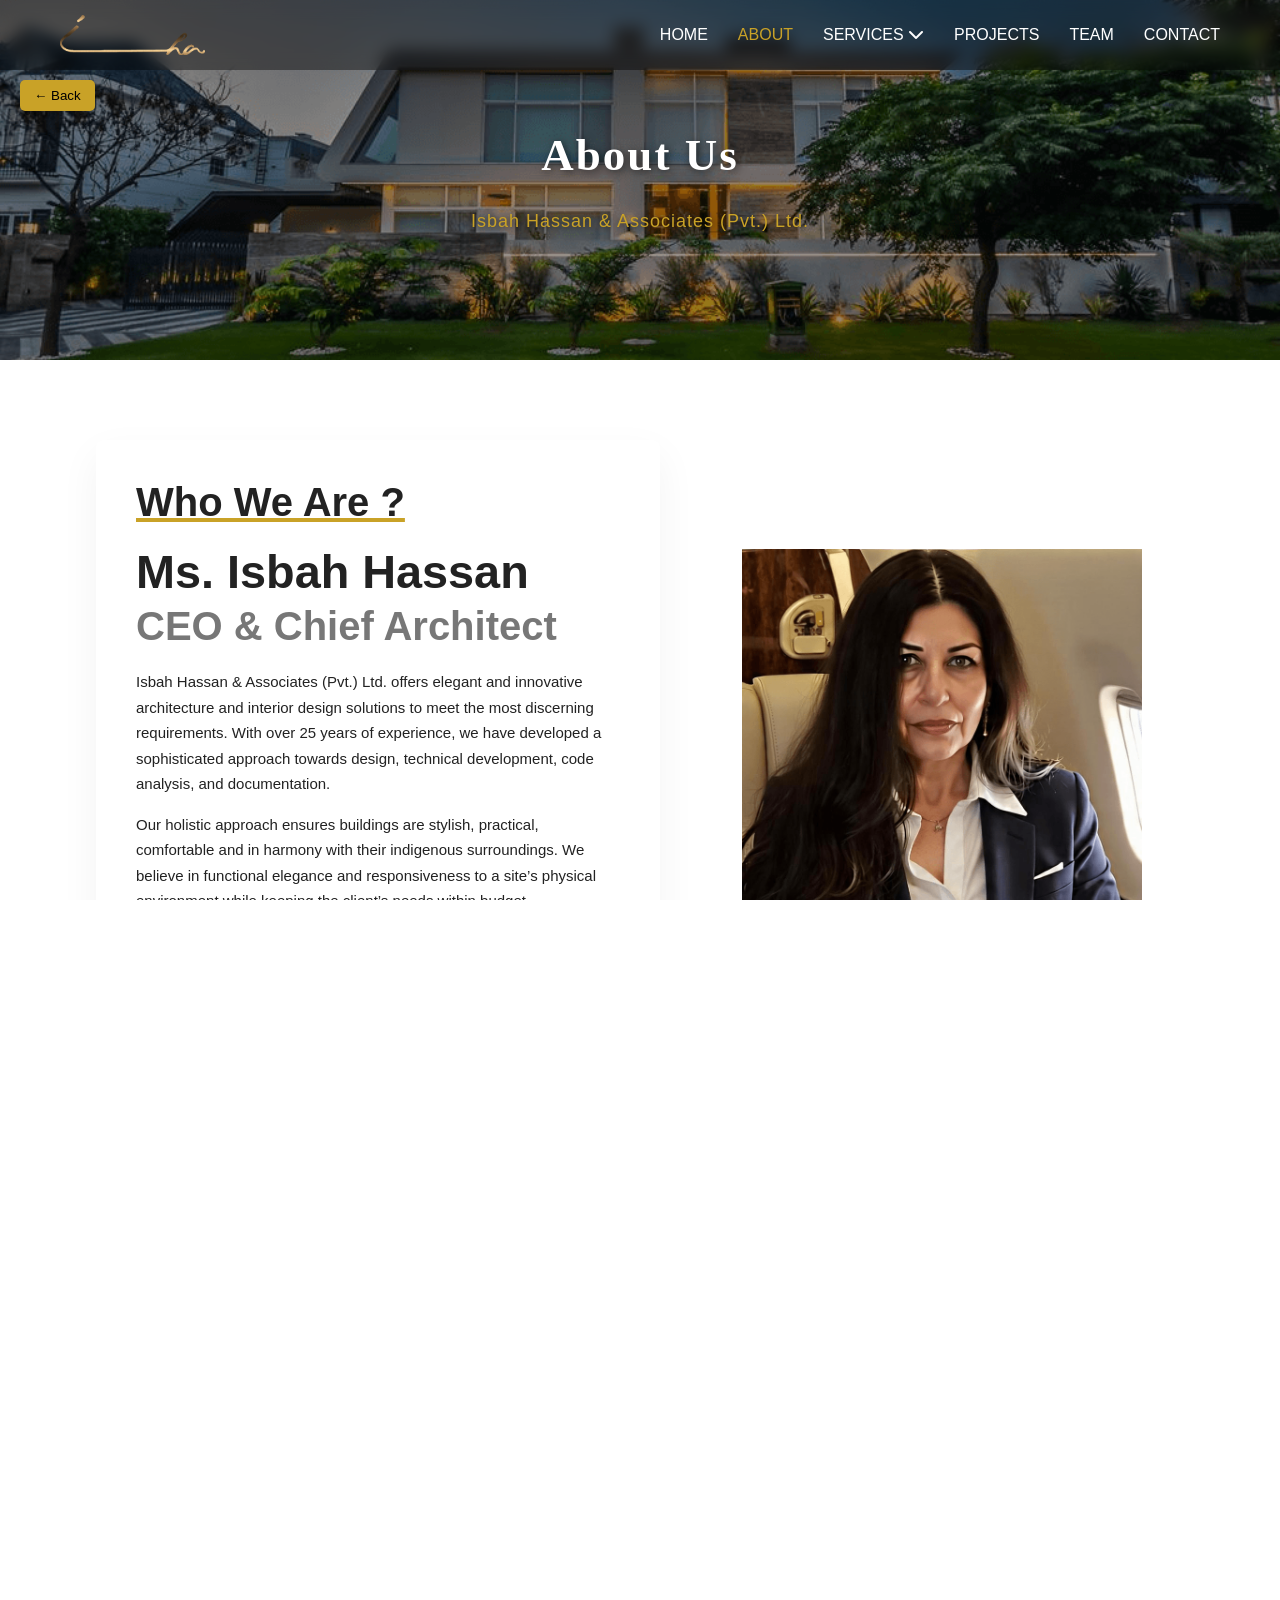
<file: about.html>
<!DOCTYPE html>
<html lang="en">
<head>
  <meta charset="UTF-8" />
  <meta name="viewport" content="width=device-width, initial-scale=1.0" />
  <title>Isbah Hassan & Associates</title>
  <link rel="stylesheet" href="./css\about.css" />
  <link rel="stylesheet" href="https://cdnjs.cloudflare.com/ajax/libs/font-awesome/6.5.0/css/all.min.css">

</head>
<body>
  <!-- ===== NAVBAR ===== -->
  <header class="navbar">
    <div class="logo">
      <img src="./images\logo.png" alt="Company Logo">
    </div>
<button onclick="goBack()" class="back-btn">← Back</button>
<script>function goBack(){
window.history.back();
}
</script>

    <nav>
      <ul class="nav-links">
        <li><a href="index.html" >HOME</a></li>
        <li><a href="about.html" class="active">ABOUT</a></li>
       <li class="dropdown">
   <a href="#">SERVICES <i class="fa fa-chevron-down"></i></a>
<ul class="dropdown-menu">
  <li><a href="services.html#architecture">Architecture</a></li>
  <li><a href="services.html#interior">Interior Design</a></li>
  <li><a href="services.html#commercial">Commercial</a></li>
  <li><a href="services.html#residential">Residential</a></li>
</ul>
</li>
  <li><a href="projects.html">PROJECTS</a></li>
        <li><a href="team.html">TEAM</a></li>
        <li><a href="contact.html">CONTACT</a></li>
      </ul>
    </nav>

    <div class="menu-toggle" id="menu-toggle">☰</div>
  </header>

    <div class="menu-toggle" id="menu-toggle">☰</div>
  </header>

  <!-- ===== HERO SECTION ===== -->
   
<!-- ================= ABOUT HERO ================= -->
<section class="about-hero">
  <div class="overlay">
    <h1>About Us</h1>
    <p>Isbah Hassan & Associates (Pvt.) Ltd.</p>
  </div>
</section>

<!-- ================= COMPANY INTRO ================= -->

<section class="about-company">
    <div class="container">

        <div class="about-text">
            <h2>Who We Are ?</h2>
                <h3>Ms. Isbah Hassan</h3>
            <h4>CEO & Chief Architect</h4>

            <p>
                Isbah Hassan & Associates (Pvt.) Ltd. offers elegant and innovative architecture and interior design solutions to meet the most discerning requirements. With over 25 years of experience, we have developed a sophisticated approach towards design, technical development, code analysis, and documentation.
            </p>

            <p>
                Our holistic approach ensures buildings are stylish, practical, comfortable and in harmony with their indigenous surroundings. We believe in functional elegance and responsiveness to a site’s physical environment while keeping the client’s needs within budget.
            </p>

            <p>
                Our projects now line Pakistan’s emerging modern landscape — and we are proud to be part of this renaissance.
            </p>
             <p>
                A veteran architect practicing since 1995, Ms. Hassan began her career at Fujikawa & Johnson in Chicago after completing her Bachelor’s in Architecture (Honours) from Illinois Institute of Technology.
            </p>

            <p>
                She has worked on high-rise developments in Texas and served leading firms in Pakistan before launching Isbah Hassan & Associates.
            </p>

            <p>
                She was awarded UBL’s “Achievement of Excellence” Award for designing the iconic regional headquarters at One Jail Road, Lahore.
            </p>
        </div>

        <div class="about-image">
            <img src="./images\ab1.png" alt="Architecture Building">
        </div>

    </div>
</section>

<!-- ================= MISSION SECTION ================= -->

<section class="mission-section">
    <div class="container">

        <div class="mission-image">
            <img src="./images\ab3.png" alt="Our Mission">
        </div>

        <div class="mission-text">
            <h2>Our Mission</h2>
            <p>
              Our mission at Isbah Hassan and Associates is to design spaces that seamlessly balance functionality and aesthetics, delivering innovative and elegant architectural solutions tailored to each client’s unique requirements. We strive to ensure sustainability and environmental responsibility while respecting local context and cultural nuances. By fostering collaboration among clients, architects, and specialists, we maintain the highest standards of quality and excellence in every project. Utilizing state-of-the-art technology and materials, we implement creative solutions for complex designs, manage projects efficiently within budget and timelines, inspire communities through thoughtful architecture, and leave a lasting positive impact on Pakistan’s built environment.
            </p>

            <p>
                Through collaboration, technical excellence and design integrity,
                we aim to guide every project from concept to completion with
                precision, creativity and professionalism.
            </p>
        </div>

    </div>
</section>


<!-- ================= VISION SECTION ================= -->

<section class="vision-section">
    <div class="container reverse">

        <div class="vision-image">
            <img src="./images\ab2.png" alt="Our Vision">
        </div>

        <div class="vision-text">
            <h2>Our Vision</h2>
            <p>
                Our vision is to shape the modern architectural landscape of Pakistan
                and beyond by embracing technological advancement, innovative materials,
                and forward-thinking design philosophies.
            </p>

            <p>
                We aspire to be a leading architectural firm recognized for
                functional elegance, environmental consciousness, and transformative
                spaces that inspire communities and elevate living standards.
            </p>
        </div>

    </div>
</section>


<!-- ================= EXPERTISE SECTION ================= -->

<section class="expertise">
    <h2>Our Expertise</h2>

    <div class="expertise-grid">
        <div class="card">Commercial Architecture</div>
        <div class="card">Residential Architecture</div>
        <div class="card">Amusement Parks</div>
        <div class="card">Government Projects</div>
        <div class="card">Interior Design</div>
        <div class="card">Urban & Landscape Design</div>
        <div class="card">Resort Development</div>
        <div class="card">Turnkey Projects</div>
    </div>
</section>


<!-- ================= ASSOCIATES SECTION ================= -->

<section class="associates">
    <h2>International Associates</h2>

    <p>
        We collaborate with leading international firms including:
    </p>

    <div class="associate-logos">
        <div>Shankland Cox Ltd. (UK & UAE)</div>
        <div>Tessa Kennedy Design Ltd. (UK)</div>
        <div>Jimmy Lim Design (Malaysia)</div>
        <div>Leigh & Orange Ltd. (Hong Kong)</div>
        <div>Curtain Wall Consultants (China)</div>
    </div>
</section>
</body>
  <script src="./javascript/script.js"></script>
</html>
 
<!-- ===== FOOTER ===== -->
<footer class="footer">
  <div class="footer-container">

    <div class="footer-about">
      <h2>Isbah Hassan & Associates</h2>
      <p>We design inspiring architectural spaces that blend creativity, innovation, and timeless elegance.</p>
    </div>

    <div class="footer-links">
      <h3>Quick Links</h3>
      <ul class="nav-links">
        <li><a href="index.html" class="active">HOME</a></li>
        <li><a href="about.html" class="active">ABOUT</a></li>
        <li><a href="services.html" class="active">SERVICES</a></li>
        <li><a href="projects.html" class="active">PROJECTS</a></li>
        <li><a href="contact.html" class="active">CONTACT</a></li>
      </ul>
    </div>

    <div class="footer-social">
      <h3>Follow Us</h3>
      <div class="social-icons">
        <a href="https://www.facebook.com/isbahhassanassociates101ydha/" target="_blank" rel="noopener noreferrer" title="Visit our Facebook page"><i class="fab fa-facebook-f"></i></a>
        <a href="https://www.instagram.com/isbahhassanassociates/?hl=en" target="_blank" rel="noopener noreferrer" title="Visit our Instagram page"><i class="fab fa-instagram"></i></a>
        <a href="https://pk.linkedin.com/in/isbah-hassan-37a49126" target="_blank" rel="noopener noreferrer" title="Visit our LinkedIn page"><i class="fab fa-linkedin-in"></i></a>
        <a href="https://www.youtube.com/watch?v=GPt0l2ZT9ko" target="_blank" rel="noopener noreferrer" title="Visit our YouTube channel"><i class="fab fa-youtube"></i></a>
      </div>
    </div>
  </div>
  <div class="footer-bottom">
    <p>© 2026 Isbah Hassan & Associates | All Rights Reserved</p>
  </div>
</footer>
</file>
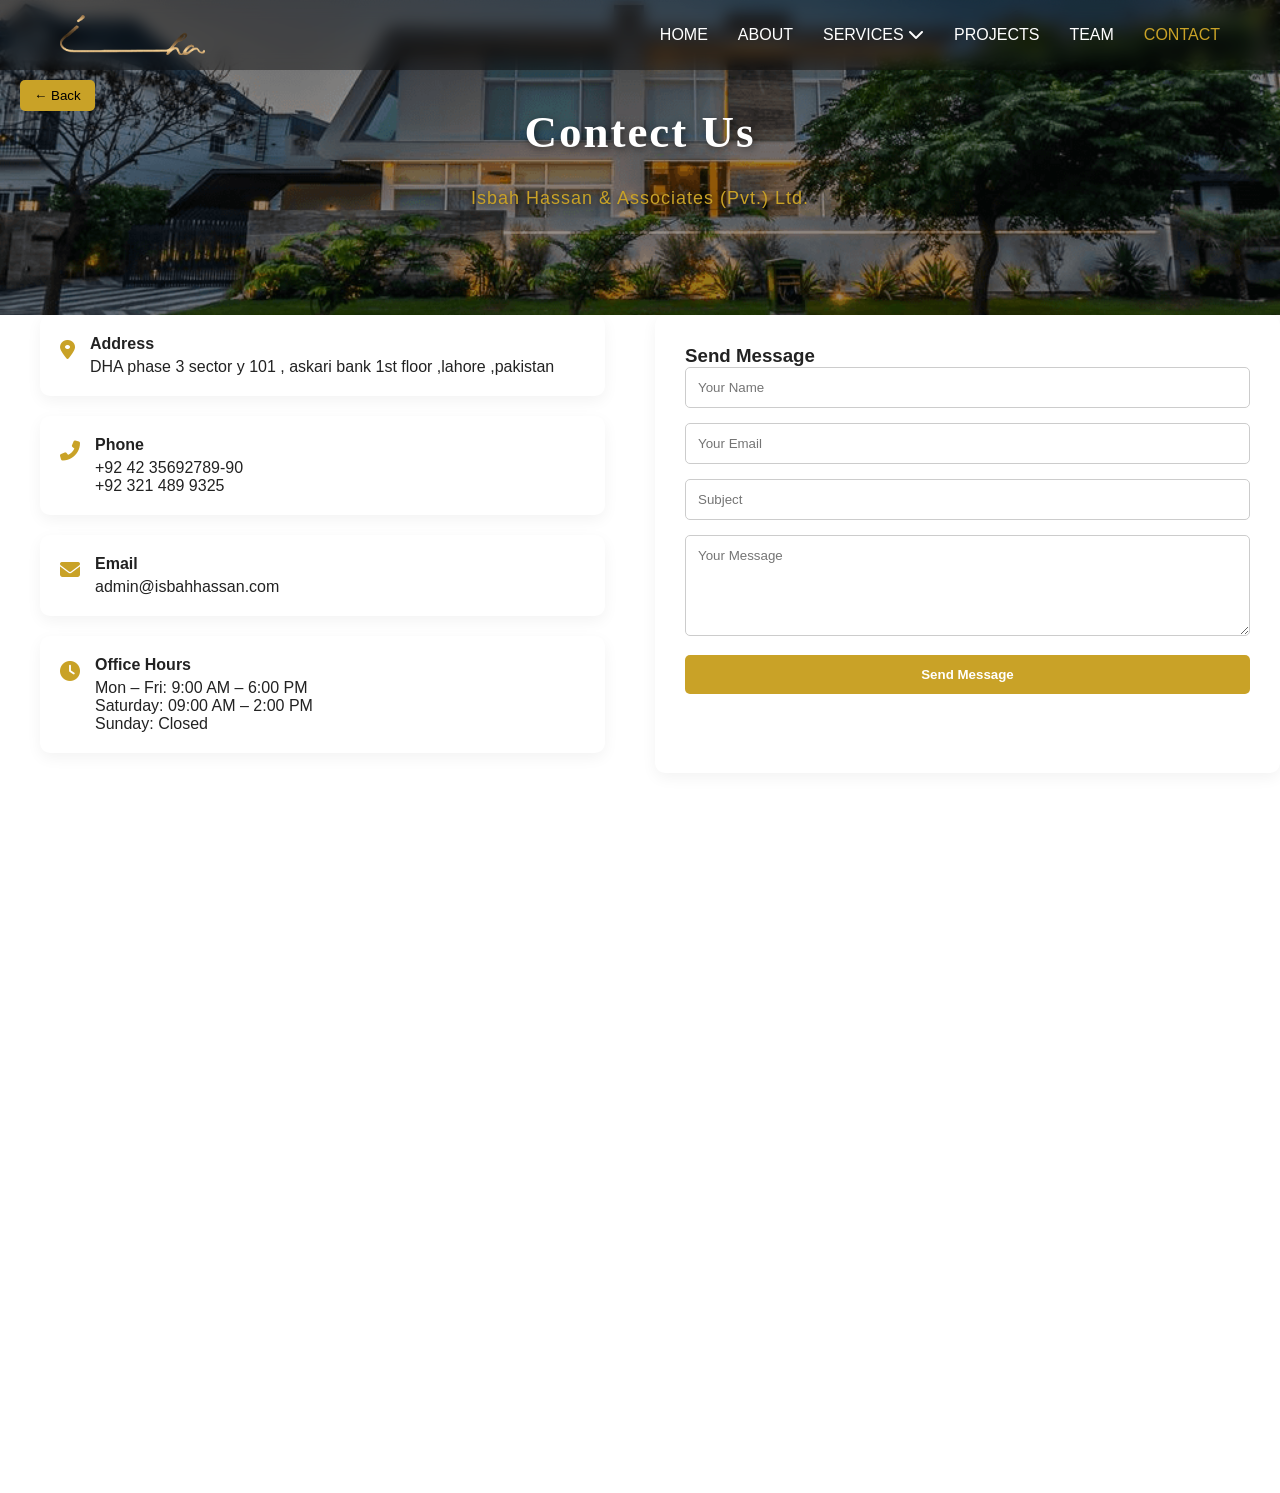
<file: contact.html>
<!DOCTYPE html>
<html lang="en">
<head>
  <meta charset="UTF-8" />
  <meta name="viewport" content="width=device-width, initial-scale=1.0" />
  <title>Isbah Hassan & Associates</title>
  <link rel="stylesheet" href="./css\contact.css" />
  <link rel="stylesheet" href="https://cdnjs.cloudflare.com/ajax/libs/font-awesome/6.5.0/css/all.min.css">

</head>
<body>

  <!-- ===== NAVBAR ===== -->
  
  <!-- ===== NAVBAR ===== -->
  <header class="navbar">
    <div class="logo">
      <img src="./images\logo.png" alt="Company Logo">
    </div>
<button onclick="goBack()" class="back-btn">← Back</button>
<script>function goBack(){
window.history.back();
}
</script>
    <nav>
      <ul class="nav-links">
        <li><a href="index.html" >HOME</a></li>
        <li><a href="about.html" >ABOUT</a></li>
       <li class="dropdown">
  <a href="#">SERVICES <i class="fa fa-chevron-down"></i></a>
<ul class="dropdown-menu">
  <li><a href="services.html#architecture">Architecture</a></li>
  <li><a href="services.html#interior">Interior Design</a></li>
  <li><a href="services.html#commercial">Commercial</a></li>
  <li><a href="services.html#residential">Residential</a></li>
</ul>
</li>
 <li><a href="projects.html">PROJECTS</a></li>
        <li><a href="team.html">TEAM</a></li>
        <li><a href="contact.html"class="active">CONTACT</a></li>
      </ul>
    </nav>

    <div class="menu-toggle" id="menu-toggle">☰</div>
  </header>

    <div class="menu-toggle" id="menu-toggle">☰</div>
  </header>

  <!-- ===== HERO SECTION ===== -->
   
<!-- ================= ABOUT HERO ================= -->
<section class="contact-hero">
  <div class="overlay">
    <h1>Contect Us</h1>
    <p>Isbah Hassan & Associates (Pvt.) Ltd.</p>
  </div>
</section>

  <div class="contact-container">

    <!-- Left Info -->
    <div class="contact-info">

      <div class="info-box">
        <i class="fas fa-map-marker-alt"></i>
        <div>
          <h4>Address</h4>
          <p>DHA phase 3 sector y 101 , askari bank 1st floor ,lahore ,pakistan </p>
        </div>
      </div>

      <div class="info-box">
        <i class="fas fa-phone-alt"></i>
        <div>
          <h4>Phone</h4>
          <p>+92 42 35692789-90</p>
           <p>+92 321 489 9325</p>
        </div>
      </div>

      <div class="info-box">
        <i class="fas fa-envelope"></i>
        <div>
          <h4>Email</h4>
          <p>admin@isbahhassan.com</p>
        </div>
      </div>

      <div class="info-box">
        <i class="fas fa-clock"></i>
        <div>
          <h4>Office Hours</h4>
          <p>Mon – Fri: 9:00 AM – 6:00 PM</p>
          <p>Saturday: 09:00 AM – 2:00 PM</p>
          <p>Sunday: Closed</p>
        </div>
      </div>

    </div>

    <!-- Right Form -->
    <div class="contact-form">
      <h3>Send Message</h3>
      <form>
        <input type="text" placeholder="Your Name" required>
        <input type="email" placeholder="Your Email" required>
        <input type="text" placeholder="Subject">
        <textarea placeholder="Your Message" rows="5"></textarea>
        <button type="submit">Send Message</button>
      </form>
    </div>

  </div>

  <!-- Google Map -->
  <div class="map-container">
    <iframe 
      src="https://www.google.com/maps?libraries=places&amp;key=AIzaSyAkADq7R0xf6ami9YirAM1N-yl7hdnYBhM&q=Isbah+Hassan+%26+Associates+(Pvt.)+Ltd.,+DHA+Phase+3,+Lahore,+Pakistan&output=embed"
      title="F9FG+MFQ, Sector Y DHA Phase 3, Lahore, Pakistan"
      allowfullscreen=""
      loading="lazy">
    </iframe>
  </div>

</section>
</body>
  <script src="./javascript/script.js"></script>
</html>

  <!-- ===== FOOTER ===== -->
<footer class="footer">
  <div class="footer-container">

    <div class="footer-about">
      <h2>Isbah Hassan & Associates</h2>
      <p>We design inspiring architectural spaces that blend creativity, innovation, and timeless elegance.</p>
    </div>

    <div class="footer-links">
      <h3>Quick Links</h3>
      <ul class="nav-links">
        <li><a href="index.html" class="active">HOME</a></li>
        <li><a href="about.html" class="active">ABOUT</a></li>
        <li><a href="services.html" class="active">SERVICES</a></li>
        <li><a href="projects.html" class="active">PROJECTS</a></li>
        <li><a href="contact.html" class="active">CONTACT</a></li>
      </ul>
    </div>

    <div class="footer-social">
      <h3>Follow Us</h3>
      <div class="social-icons">
        <a href="https://www.facebook.com/isbahhassanassociates101ydha/" target="_blank" rel="noopener noreferrer" title="Visit our Facebook page"><i class="fab fa-facebook-f"></i></a>
        <a href="https://www.instagram.com/isbahhassanassociates/?hl=en" target="_blank" rel="noopener noreferrer" title="Visit our Instagram page"><i class="fab fa-instagram"></i></a>
        <a href="https://pk.linkedin.com/in/isbah-hassan-37a49126" target="_blank" rel="noopener noreferrer" title="Visit our LinkedIn page"><i class="fab fa-linkedin-in"></i></a>
        <a href="https://www.youtube.com/watch?v=GPt0l2ZT9ko" target="_blank" rel="noopener noreferrer" title="Visit our YouTube channel"><i class="fab fa-youtube"></i></a>
      </div>
    </div>

  </div>

  <div class="footer-bottom">
    <p>© 2026 Isbah Hassan & Associates | All Rights Reserved</p>
  </div>
</footer>
</file>
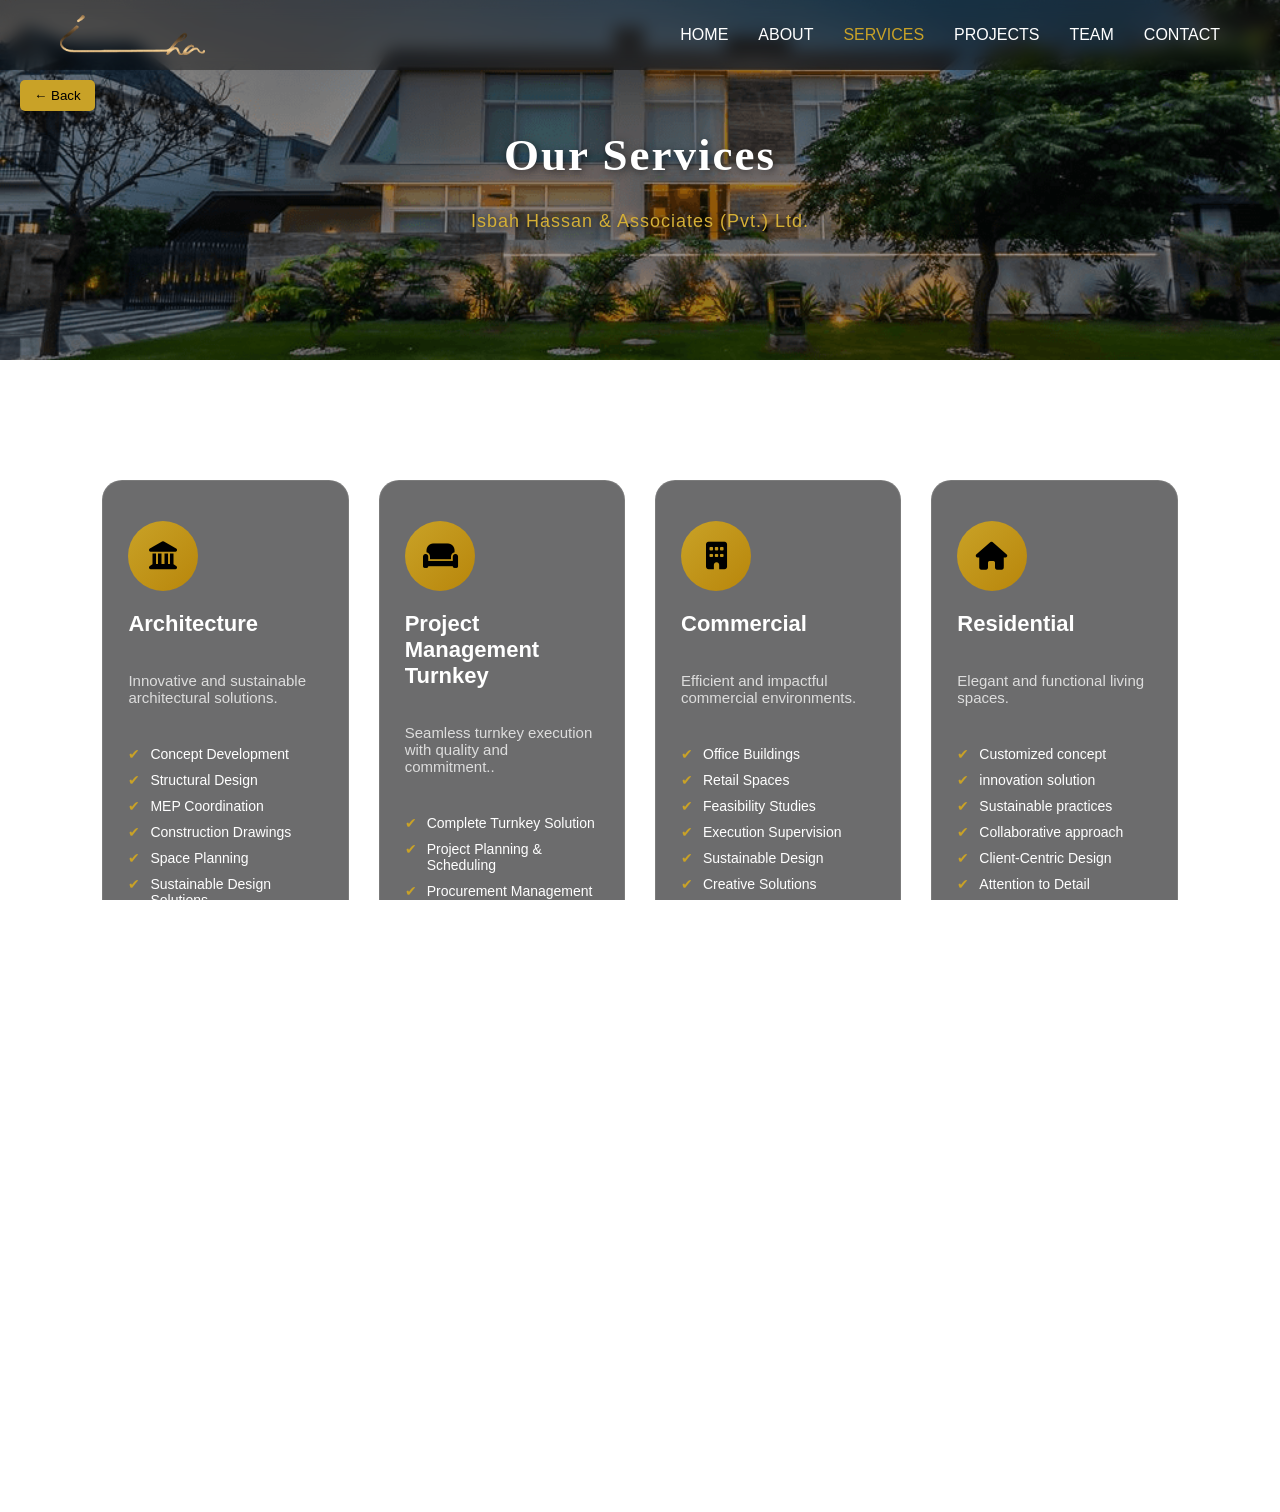
<file: services.html>
<!DOCTYPE html>
<html lang="en">
<head>
  <meta charset="UTF-8" />
  <meta name="viewport" content="width=device-width, initial-scale=1.0" />
  <title>Isbah Hassan & Associates</title>
  <link rel="stylesheet" href="./css\services.css" />

  <link rel="stylesheet" href="https://cdnjs.cloudflare.com/ajax/libs/font-awesome/6.5.0/css/all.min.css">

</head>
<body>
  <!-- ===== NAVBAR ===== -->
  <header class="navbar">
    <div class="logo">
      <img src="./images\logo.png" alt="Company Logo">
    </div>
<button onclick="goBack()" class="back-btn">← Back</button>
<script>function goBack(){
window.history.back();
}
</script>
    <nav>
      <ul class="nav-links">
        <li><a href="index.html" >HOME</a></li>
        <li><a href="about.html" >ABOUT</a></li>
        <li><a href="services.html" class="active">SERVICES</a></li>
         <li><a href="projects.html">PROJECTS</a></li>
        <li><a href="team.html">TEAM</a></li>
        <li><a href="contact.html">CONTACT</a></li>
      </ul>
    </nav>

    <div class="menu-toggle" id="menu-toggle">☰</div>
  </header>

    <div class="menu-toggle" id="menu-toggle">☰</div>
<!-- ================= services HERO ================= -->
<section class="services-hero">
  <div class="overlay">
    <h1>Our Services</h1>
    <p>Isbah Hassan & Associates (Pvt.) Ltd.</p>
  </div>
</section>
 <section class="services-section">
  <div class="services-grid">

    <!-- Architecture -->
    <div class="service-box" id="architecture">
      <div class="icon-circle"><i class="fas fa-landmark"></i></div>
      <h3>Architecture</h3>
      <p>Innovative and sustainable architectural solutions.</p>
      <ul>
        <li>Concept Development</li>
        <li>Structural Design</li>
        <li>MEP Coordination</li>
        <li>Construction Drawings</li>
         <li>Space Planning</li>
          <li>Sustainable Design Solutions</li>
           <li>3D Modeling & Visualization</li>
            <li>Renovation & Remodeling Design</li>
        
      </ul>
    </div>

    <!-- PROJECT MANAGEMENT TURNKEY -->
    <div class="service-box" id="Project Management Turnkey">
      <div class="icon-circle"><i class="fas fa-couch"></i></div>
      <h3>Project Management Turnkey </h3>
      <p>Seamless turnkey execution with quality and commitment..</p>
      <ul>
        <li>Complete Turnkey Solution</li>
        <li>Project Planning & Scheduling</li>
        <li>Procurement Management</li>
        <li>Site Supervision</li>
         <li>Quality Control & Assurance</li>
          <li>Post-Completion Support</li>
           <li>Handover & Final Inspection</li>
      </ul>
    </div>

    <!-- Commercial -->
    <div class="service-box" id="commercial">
      <div class="icon-circle"><i class="fas fa-building"></i></div>
      <h3>Commercial</h3>
      <p>Efficient and impactful commercial environments.</p>
     <ul> <li>Office Buildings</li> 
      <li>Retail Spaces</li> 
      <li>Feasibility Studies</li> 
      <li>Execution Supervision</li>
       <li>Sustainable Design</li> 
       <li>Creative Solutions</li> 
       <li>Brand integration </li> 
       <li>professional Aesthetics</li> 
       <li>Productive environment </li> 
       <li>Flexible Design</li> 
       <li>Ergonomic solutions</li>
       </ul>
    </div>

    <!-- Residential -->
    <div class="service-box" id="residential">
      <div class="icon-circle"><i class="fas fa-home"></i></div>
      <h3>Residential</h3>
      <p>Elegant and functional living spaces.</p>
    <ul> <li>Customized concept</li>
       <li>innovation solution</li>
        <li>Sustainable practices</li>
         <li>Collaborative approach</li> 
         <li>Client-Centric Design</li> 
         <li>Attention to Detail</li> 
         <li>Project Management</li> 
         <li>Harmonious Integration</li> 
         <li>Modern Aesthetics</li> 
         <li>Timeless Elegance</li> 
         <li>Dedicated Support</li>
         </ul>
    </div>

  </div>
</section>
<!-- ================= END SERVICES SECTION ================= -->
 </body>
   <script src="./javascript/script.js"></script>
</html>
<!-- ===== FOOTER ===== -->
<footer class="footer">
  <div class="footer-container">

    <div class="footer-about">
      <h2>Isbah Hassan & Associates</h2>
      <p>We design inspiring architectural spaces that blend creativity, innovation, and timeless elegance.</p>
    </div>

    <div class="footer-links">
      <h3>Quick Links</h3>
      <ul class="nav-links">
        <li><a href="index.html" class="active">HOME</a></li>
        <li><a href="about.html" class="active">ABOUT</a></li>
        <li><a href="services.html" class="active">SERVICES</a></li>
        <li><a href="projects.html" class="active">PROJECTS</a></li>
        <li><a href="contact.html" class="active">CONTACT</a></li>
      </ul>
    </div>

    <div class="footer-social">
      <h3>Follow Us</h3>
      <div class="social-icons">
        <a href="https://www.facebook.com/isbahhassanassociates101ydha/" target="_blank" rel="noopener noreferrer" title="Visit our Facebook page"><i class="fab fa-facebook-f"></i></a>
        <a href="https://www.instagram.com/isbahhassanassociates/?hl=en" target="_blank" rel="noopener noreferrer" title="Visit our Instagram page"><i class="fab fa-instagram"></i></a>
        <a href="https://pk.linkedin.com/in/isbah-hassan-37a49126" target="_blank" rel="noopener noreferrer" title="Visit our LinkedIn page"><i class="fab fa-linkedin-in"></i></a>
        <a href="https://www.youtube.com/watch?v=GPt0l2ZT9ko" target="_blank" rel="noopener noreferrer" title="Visit our YouTube channel"><i class="fab fa-youtube"></i></a>
      </div>
    </div>
  </div>
  <div class="footer-bottom">
    <p>© 2026 Isbah Hassan & Associates | All Rights Reserved</p>
  </div>
</footer>
</file>
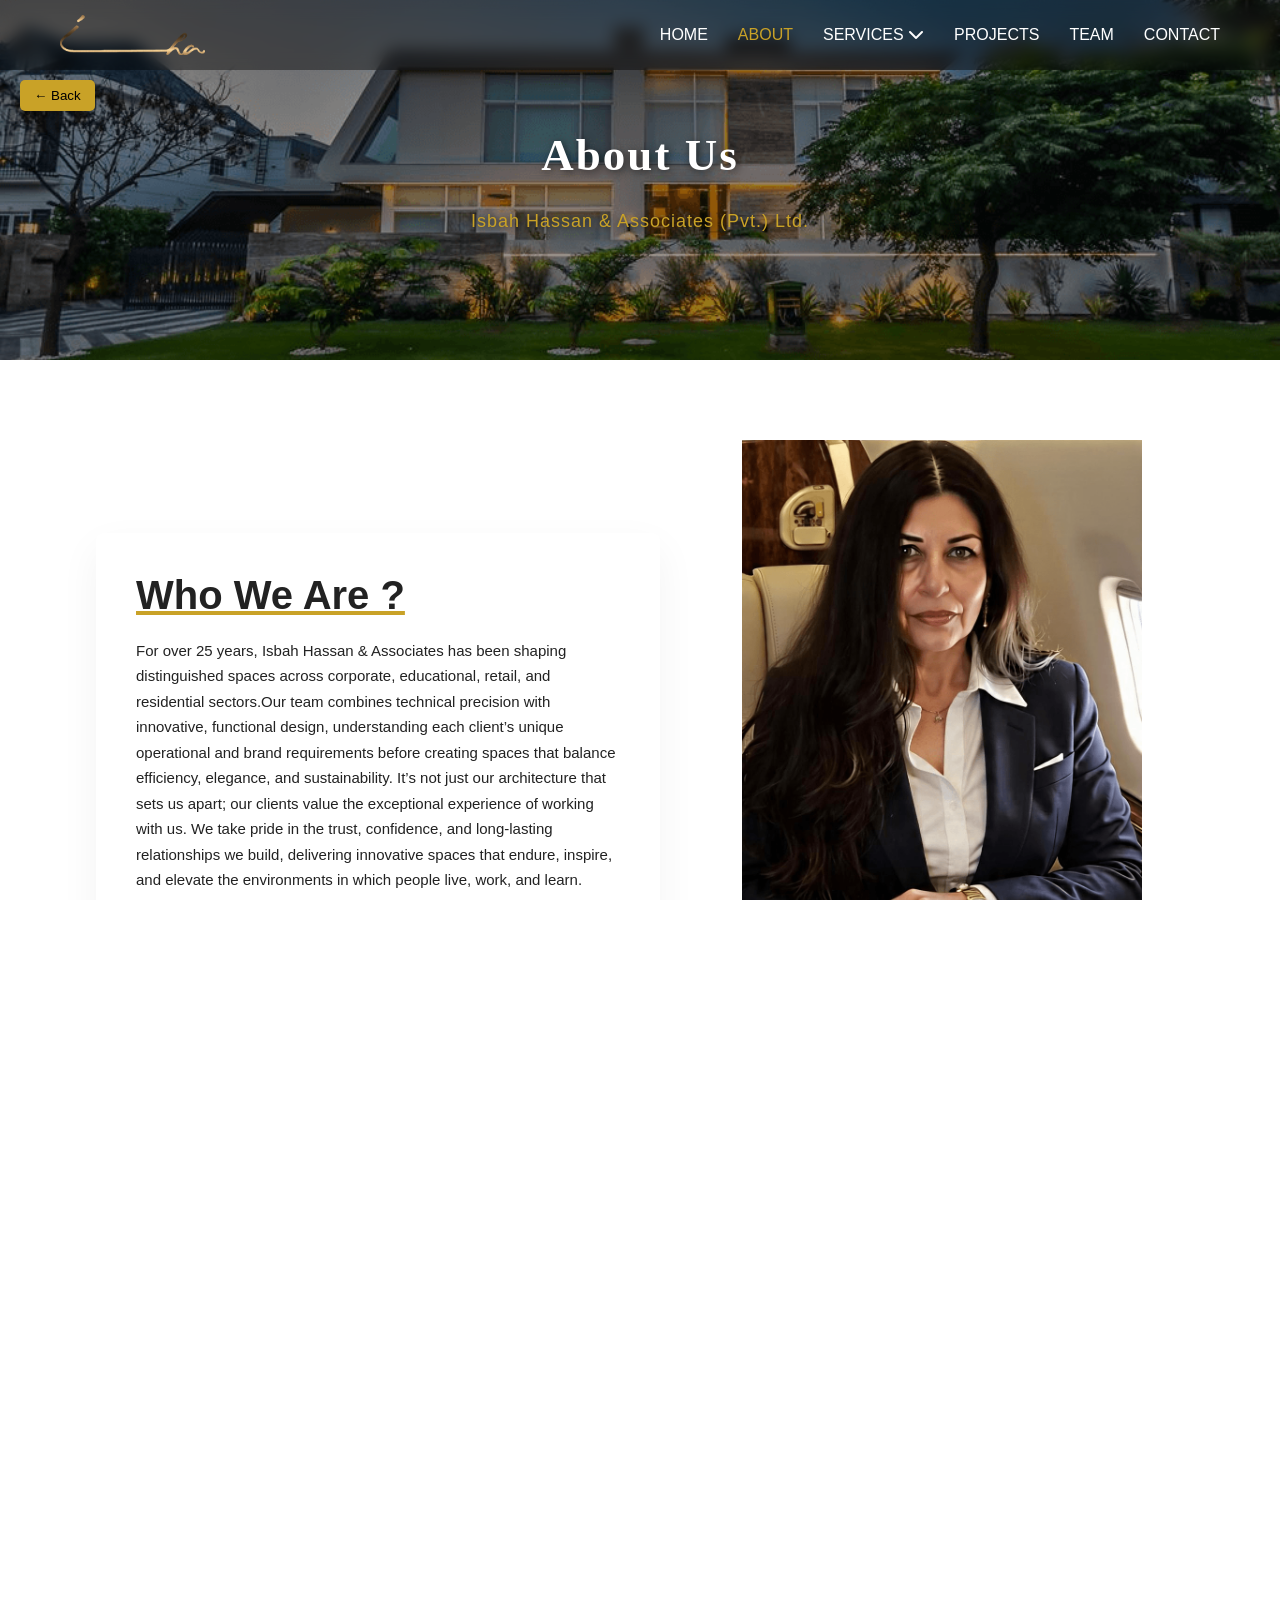
<file: html/about.html>
<!DOCTYPE html>
<html lang="en">
<head>
  <meta charset="UTF-8" />
  <meta name="viewport" content="width=device-width, initial-scale=1.0" />
  <title>Isbah Hassan & Associates</title>
  <link rel="stylesheet" href="..\css\about.css" />
  <link rel="stylesheet" href="https://cdnjs.cloudflare.com/ajax/libs/font-awesome/6.5.0/css/all.min.css">

</head>
<body>
  <!-- ===== NAVBAR ===== -->
  <header class="navbar">
    <div class="logo">
      <img src="..\images\logo.png" alt="Company Logo">
    </div>
<button onclick="goBack()" class="back-btn">← Back</button>
<script>function goBack(){
window.history.back();
}
</script>

    <nav>
      <ul class="nav-links">
        <li><a href="index.html" >HOME</a></li>
        <li><a href="about.html" class="active">ABOUT</a></li>
       <li class="dropdown">
   <a href="#">SERVICES <i class="fa fa-chevron-down"></i></a>
<ul class="dropdown-menu">
  <li><a href="services.html#architecture">Architecture</a></li>
  <li><a href="services.html#interior">Interior Design</a></li>
  <li><a href="services.html#commercial">Commercial</a></li>
  <li><a href="services.html#residential">Residential</a></li>
</ul>
</li>
  <li><a href="projects.html">PROJECTS</a></li>
        <li><a href="team.html">TEAM</a></li>
        <li><a href="contact.html">CONTACT</a></li>
      </ul>
    </nav>

    <div class="menu-toggle" id="menu-toggle">☰</div>
  </header>

    <div class="menu-toggle" id="menu-toggle">☰</div>
  </header>

  <!-- ===== HERO SECTION ===== -->
   
<!-- ================= ABOUT HERO ================= -->
<section class="about-hero">
  <div class="overlay">
    <h1>About Us</h1>
    <p>Isbah Hassan & Associates (Pvt.) Ltd.</p>
  </div>
</section>

<!-- ================= COMPANY INTRO ================= -->

<section class="about-company">
    <div class="container">

        <div class="about-text">
            <h2>Who We Are ?</h2>

            <p>
For over 25 years, Isbah Hassan & Associates has been shaping distinguished spaces across corporate, educational, retail, and residential sectors.Our team combines technical precision with innovative, functional design, understanding each client’s unique operational and brand requirements before creating spaces that balance efficiency, elegance, and sustainability. It’s not just our architecture that sets us apart; our clients value the exceptional experience of working with us. We take pride in the trust, confidence, and long-lasting relationships we build, delivering innovative spaces that endure, inspire, and elevate the environments in which people live, work, and learn.        </div>

        <div class="about-image">
            <img src="..\images\ab1.png" alt="Architecture Building">
        </div>

    </div>
</section>

<!-- ================= MISSION SECTION ================= -->

<section class="mission-section">
    <div class="container">

        <div class="mission-image">
            <img src="..\images\ab3.png" alt="Our Mission">
        </div>

        <div class="mission-text">
            <h2>Our Mission</h2>
            <p>
Our mission at Isbah Hassan & Associates is to make architecture meet purpose and beauty. Through bold design, seamless collaboration, and sustainable innovation, we transform ideas into spaces that inspire, captivate, and endure for generations.            </p>

            <p>
                Through collaboration, technical excellence and design integrity,
                we aim to guide every project from concept to completion with
                precision, creativity and professionalism.
            </p>
        </div>

    </div>
</section>


<!-- ================= VISION SECTION ================= -->

<section class="vision-section">
    <div class="container reverse">

        <div class="vision-image">
            <img src="..\images\ab2.png" alt="Our Vision">
        </div>

        <div class="vision-text">
            <h2>Our Vision</h2>
            <p>
                Our vision is to redefine the architectural landscape of Pakistan and beyond through innovation, 
                advanced technologies, and sustainable design. We aim to create transformative spaces that inspire communities 
                and set new benchmarks in excellence.
            </p>
            <h2>Our Approach</h2>
            <p>
              
At Isbah Hassan & Associates, we take a collaborative, end-to-end approach, guiding every project from consultation and planning to design, interiors, and landscaping. We balance creativity with practicality, delivering functional, elegant, and sustainable spaces that meet client needs and enhance the built environment.
        </div>
        </div>
</section>


<!-- ================= EXPERTISE SECTION ================= -->

<section class="expertise">
    <h2>Our Expertise</h2>

    <div class="expertise-grid">
        <div class="card">Commercial Architecture</div>
        <div class="card">Residential Architecture</div>
        <div class="card">Amusement Parks</div>
        <div class="card">Interior Design</div>
        <div class="card">Urban & Landscape Design</div>
        <div class="card">Resort Development</div>
    
    </div>
</section>


<!-- ================= ASSOCIATES SECTION ================= -->

<section class="associates">
    <h2>International Associates</h2>

    <p>
        We collaborate with leading international firms including:
    </p>

    <div class="associate-logos">
        <div>Shankland Cox Ltd. (UK & UAE)</div>
        <div>Tessa Kennedy Design Ltd. (UK)</div>
        <div>Jimmy Lim Design (Malaysia)</div>
        <div>Leigh & Orange Ltd. (Hong Kong)</div>
        <div>Curtain Wall Consultants (China)</div>
    </div>
</section>
</body>
  <script src="../javascript/script.js"></script>
</html>
 
<!-- ===== FOOTER ===== -->
<footer class="footer">
  <div class="footer-container">

    <div class="footer-about">
      <h2>Isbah Hassan & Associates</h2>
      <p>We design inspiring architectural spaces that blend creativity, innovation, and timeless elegance.</p>
    </div>

    <div class="footer-links">
      <h3>Quick Links</h3>
      <ul class="nav-links">
        <li><a href="index.html" class="active">HOME</a></li>
        <li><a href="about.html" class="active">ABOUT</a></li>
        <li><a href="services.html" class="active">SERVICES</a></li>
        <li><a href="projects.html" class="active">PROJECTS</a></li>
        <li><a href="contact.html" class="active">CONTACT</a></li>
      </ul>
    </div>

    <div class="footer-social">
      <h3>Follow Us</h3>
      <div class="social-icons">
        <a href="https://www.facebook.com/isbahhassanassociates101ydha/" target="_blank" rel="noopener noreferrer" title="Visit our Facebook page"><i class="fab fa-facebook-f"></i></a>
        <a href="https://www.instagram.com/isbahhassanassociates/?hl=en" target="_blank" rel="noopener noreferrer" title="Visit our Instagram page"><i class="fab fa-instagram"></i></a>
        <a href="https://pk.linkedin.com/in/isbah-hassan-37a49126" target="_blank" rel="noopener noreferrer" title="Visit our LinkedIn page"><i class="fab fa-linkedin-in"></i></a>
        <a href="https://www.youtube.com/watch?v=GPt0l2ZT9ko" target="_blank" rel="noopener noreferrer" title="Visit our YouTube channel"><i class="fab fa-youtube"></i></a>
      </div>
    </div>
  </div>
  <div class="footer-bottom">
    <p>© 2026 Isbah Hassan & Associates | All Rights Reserved</p>
  </div>
</footer>
</file>
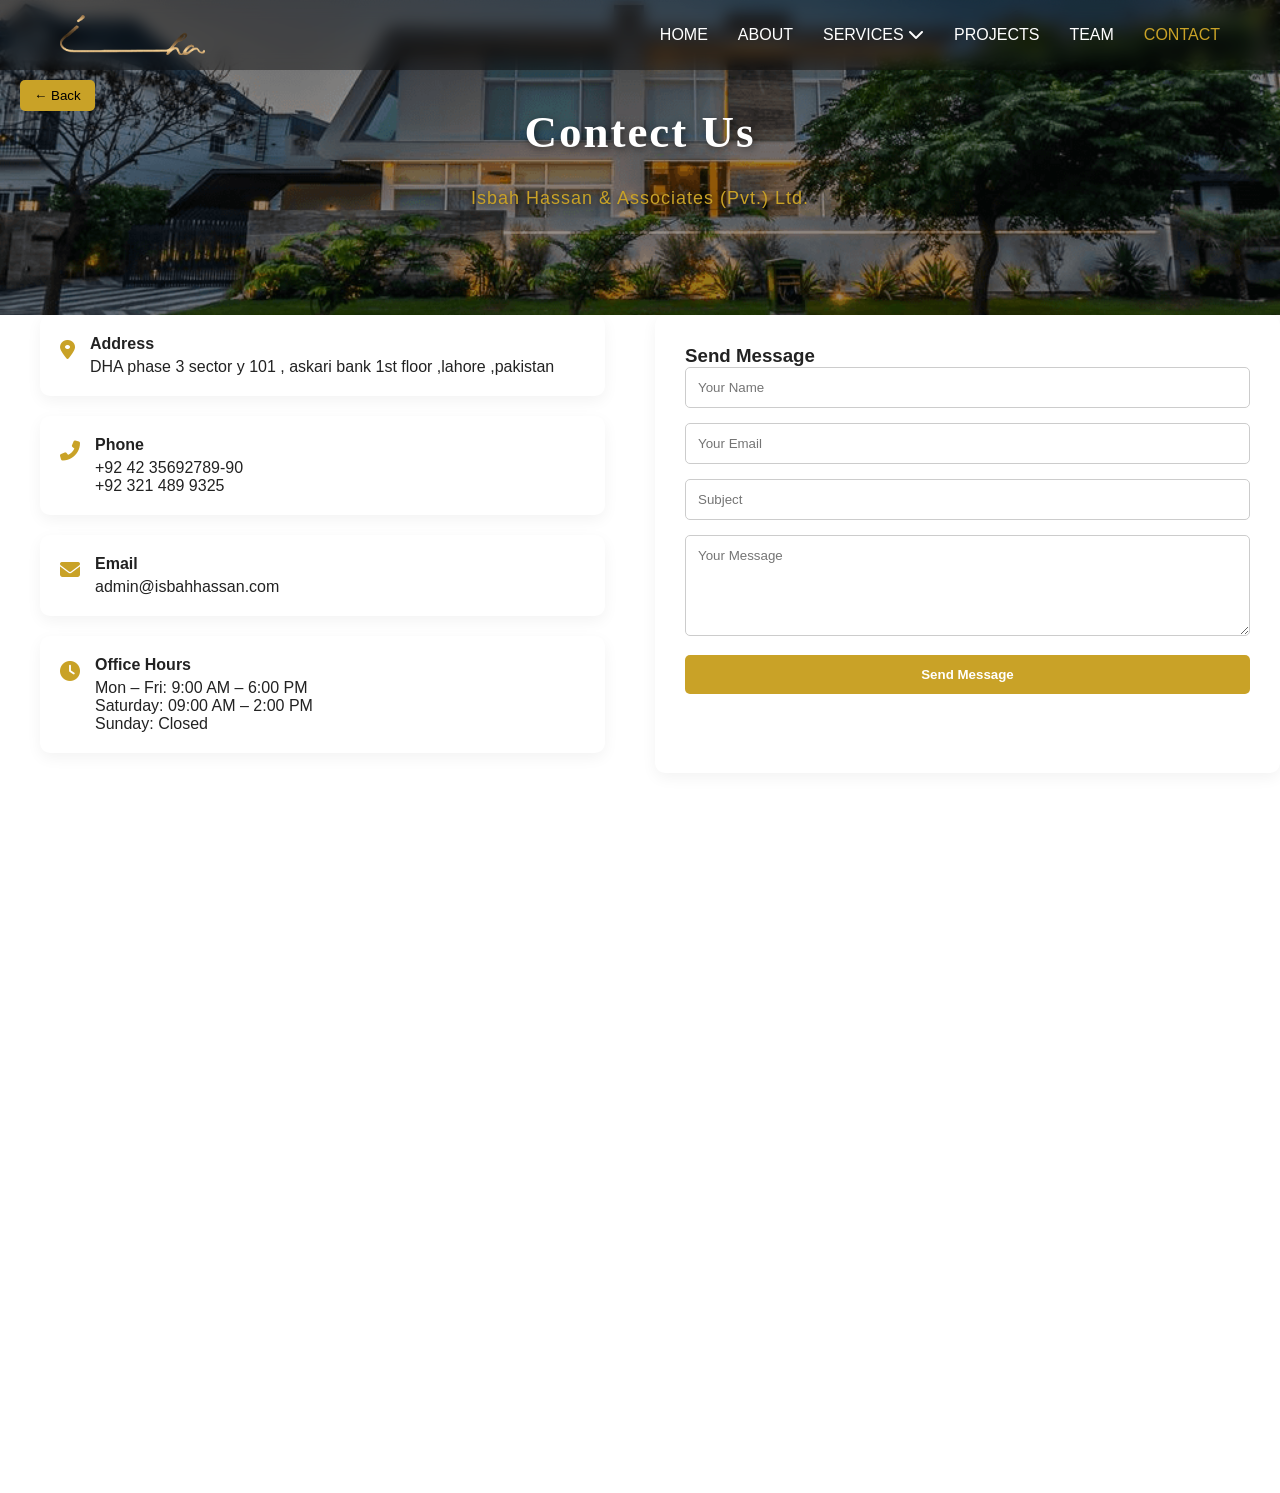
<file: html/contact.html>
<!DOCTYPE html>
<html lang="en">
<head>
  <meta charset="UTF-8" />
  <meta name="viewport" content="width=device-width, initial-scale=1.0" />
  <title>Isbah Hassan & Associates</title>
  <link rel="stylesheet" href="..\css\contact.css" />
  <link rel="stylesheet" href="https://cdnjs.cloudflare.com/ajax/libs/font-awesome/6.5.0/css/all.min.css">

</head>
<body>

  <!-- ===== NAVBAR ===== -->
  
  <!-- ===== NAVBAR ===== -->
  <header class="navbar">
    <div class="logo">
      <img src="..\images\logo.png" alt="Company Logo">
    </div>
<button onclick="goBack()" class="back-btn">← Back</button>
<script>function goBack(){
window.history.back();
}
</script>
    <nav>
      <ul class="nav-links">
        <li><a href="index.html" >HOME</a></li>
        <li><a href="about.html" >ABOUT</a></li>
       <li class="dropdown">
  <a href="#">SERVICES <i class="fa fa-chevron-down"></i></a>
<ul class="dropdown-menu">
  <li><a href="services.html#architecture">Architecture</a></li>
  <li><a href="services.html#interior">Interior Design</a></li>
  <li><a href="services.html#commercial">Commercial</a></li>
  <li><a href="services.html#residential">Residential</a></li>
</ul>
</li>
 <li><a href="projects.html">PROJECTS</a></li>
        <li><a href="team.html">TEAM</a></li>
        <li><a href="contact.html"class="active">CONTACT</a></li>
      </ul>
    </nav>

    <div class="menu-toggle" id="menu-toggle">☰</div>
  </header>

    <div class="menu-toggle" id="menu-toggle">☰</div>
  </header>

  <!-- ===== HERO SECTION ===== -->
   
<!-- ================= ABOUT HERO ================= -->
<section class="contact-hero">
  <div class="overlay">
    <h1>Contect Us</h1>
    <p>Isbah Hassan & Associates (Pvt.) Ltd.</p>
  </div>
</section>

  <div class="contact-container">

    <!-- Left Info -->
    <div class="contact-info">

      <div class="info-box">
        <i class="fas fa-map-marker-alt"></i>
        <div>
          <h4>Address</h4>
          <p>DHA phase 3 sector y 101 , askari bank 1st floor ,lahore ,pakistan </p>
        </div>
      </div>

      <div class="info-box">
        <i class="fas fa-phone-alt"></i>
        <div>
          <h4>Phone</h4>
          <p>+92 42 35692789-90</p>
           <p>+92 321 489 9325</p>
        </div>
      </div>

      <div class="info-box">
        <i class="fas fa-envelope"></i>
        <div>
          <h4>Email</h4>
          <p>admin@isbahhassan.com</p>
        </div>
      </div>

      <div class="info-box">
        <i class="fas fa-clock"></i>
        <div>
          <h4>Office Hours</h4>
          <p>Mon – Fri: 9:00 AM – 6:00 PM</p>
          <p>Saturday: 09:00 AM – 2:00 PM</p>
          <p>Sunday: Closed</p>
        </div>
      </div>

    </div>

    <!-- Right Form -->
    <div class="contact-form">
      <h3>Send Message</h3>
      <form>
        <input type="text" placeholder="Your Name" required>
        <input type="email" placeholder="Your Email" required>
        <input type="text" placeholder="Subject">
        <textarea placeholder="Your Message" rows="5"></textarea>
        <button type="submit">Send Message</button>
      </form>
    </div>

  </div>

  <!-- Google Map -->
  <div class="map-container">
    <iframe 
      src="https://www.google.com/maps?libraries=places&amp;key=AIzaSyAkADq7R0xf6ami9YirAM1N-yl7hdnYBhM&q=Isbah+Hassan+%26+Associates+(Pvt.)+Ltd.,+DHA+Phase+3,+Lahore,+Pakistan&output=embed"
      title="F9FG+MFQ, Sector Y DHA Phase 3, Lahore, Pakistan"
      allowfullscreen=""
      loading="lazy">
    </iframe>
  </div>

</section>
</body>
  <script src="../javascript/script.js"></script>
</html>

  <!-- ===== FOOTER ===== -->
<footer class="footer">
  <div class="footer-container">

    <div class="footer-about">
      <h2>Isbah Hassan & Associates</h2>
      <p>We design inspiring architectural spaces that blend creativity, innovation, and timeless elegance.</p>
    </div>

    <div class="footer-links">
      <h3>Quick Links</h3>
      <ul class="nav-links">
        <li><a href="index.html" class="active">HOME</a></li>
        <li><a href="about.html" class="active">ABOUT</a></li>
        <li><a href="services.html" class="active">SERVICES</a></li>
        <li><a href="projects.html" class="active">PROJECTS</a></li>
        <li><a href="contact.html" class="active">CONTACT</a></li>
      </ul>
    </div>

    <div class="footer-social">
      <h3>Follow Us</h3>
      <div class="social-icons">
        <a href="https://www.facebook.com/isbahhassanassociates101ydha/" target="_blank" rel="noopener noreferrer" title="Visit our Facebook page"><i class="fab fa-facebook-f"></i></a>
        <a href="https://www.instagram.com/isbahhassanassociates/?hl=en" target="_blank" rel="noopener noreferrer" title="Visit our Instagram page"><i class="fab fa-instagram"></i></a>
        <a href="https://pk.linkedin.com/in/isbah-hassan-37a49126" target="_blank" rel="noopener noreferrer" title="Visit our LinkedIn page"><i class="fab fa-linkedin-in"></i></a>
        <a href="https://www.youtube.com/watch?v=GPt0l2ZT9ko" target="_blank" rel="noopener noreferrer" title="Visit our YouTube channel"><i class="fab fa-youtube"></i></a>
      </div>
    </div>

  </div>

  <div class="footer-bottom">
    <p>© 2026 Isbah Hassan & Associates | All Rights Reserved</p>
  </div>
</footer>
</file>
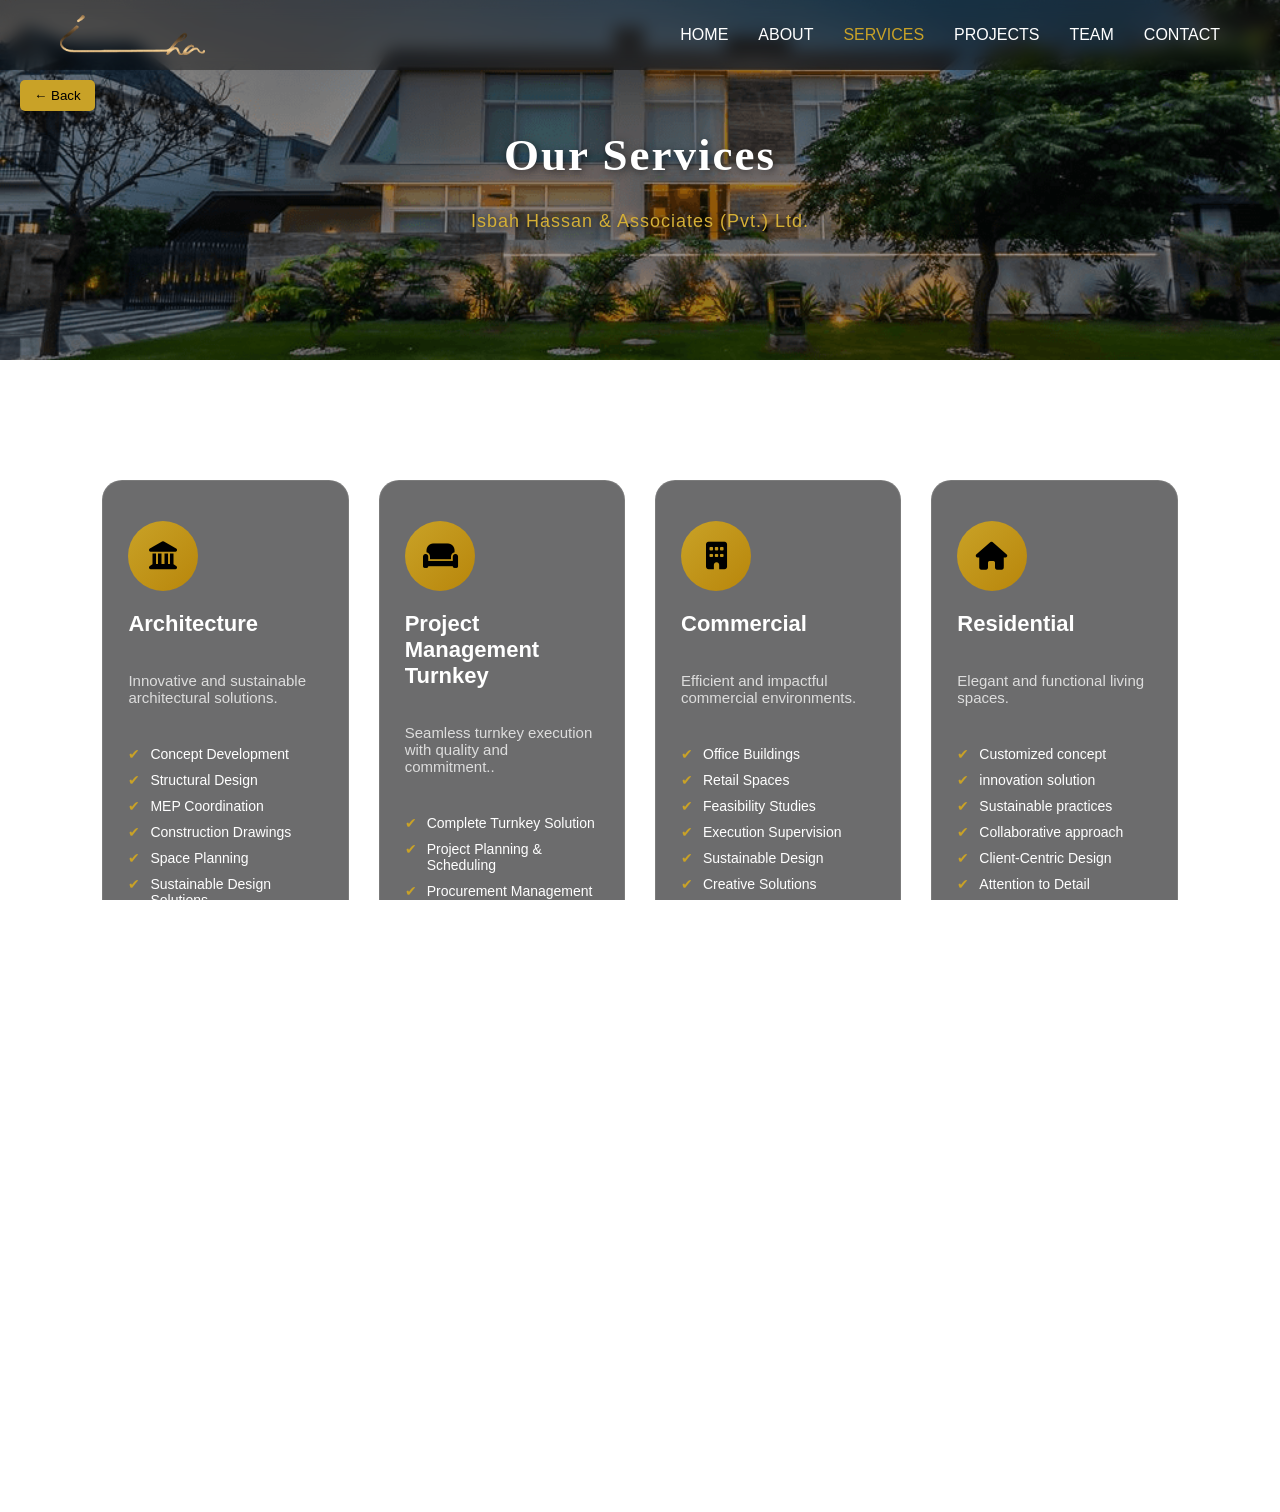
<file: html/services.html>
<!DOCTYPE html>
<html lang="en">
<head>
  <meta charset="UTF-8" />
  <meta name="viewport" content="width=device-width, initial-scale=1.0" />
  <title>Isbah Hassan & Associates</title>
  <link rel="stylesheet" href="..\css\services.css" />

  <link rel="stylesheet" href="https://cdnjs.cloudflare.com/ajax/libs/font-awesome/6.5.0/css/all.min.css">

</head>
<body>
  <!-- ===== NAVBAR ===== -->
  <header class="navbar">
    <div class="logo">
      <img src="..\images\logo.png" alt="Company Logo">
    </div>
<button onclick="goBack()" class="back-btn">← Back</button>
<script>function goBack(){
window.history.back();
}
</script>
    <nav>
      <ul class="nav-links">
        <li><a href="index.html" >HOME</a></li>
        <li><a href="about.html" >ABOUT</a></li>
        <li><a href="services.html" class="active">SERVICES</a></li>
         <li><a href="projects.html">PROJECTS</a></li>
        <li><a href="team.html">TEAM</a></li>
        <li><a href="contact.html">CONTACT</a></li>
      </ul>
    </nav>

    <div class="menu-toggle" id="menu-toggle">☰</div>
  </header>

    <div class="menu-toggle" id="menu-toggle">☰</div>
<!-- ================= services HERO ================= -->
<section class="services-hero">
  <div class="overlay">
    <h1>Our Services</h1>
    <p>Isbah Hassan & Associates (Pvt.) Ltd.</p>
  </div>
</section>
 <section class="services-section">
  <div class="services-grid">

    <!-- Architecture -->
    <div class="service-box" id="architecture">
      <div class="icon-circle"><i class="fas fa-landmark"></i></div>
      <h3>Architecture</h3>
      <p>Innovative and sustainable architectural solutions.</p>
      <ul>
        <li>Concept Development</li>
        <li>Structural Design</li>
        <li>MEP Coordination</li>
        <li>Construction Drawings</li>
         <li>Space Planning</li>
          <li>Sustainable Design Solutions</li>
           <li>3D Modeling & Visualization</li>
            <li>Renovation & Remodeling Design</li>
        
      </ul>
    </div>

    <!-- PROJECT MANAGEMENT TURNKEY -->
    <div class="service-box" id="Project Management Turnkey">
      <div class="icon-circle"><i class="fas fa-couch"></i></div>
      <h3>Project Management Turnkey </h3>
      <p>Seamless turnkey execution with quality and commitment..</p>
      <ul>
        <li>Complete Turnkey Solution</li>
        <li>Project Planning & Scheduling</li>
        <li>Procurement Management</li>
        <li>Site Supervision</li>
         <li>Quality Control & Assurance</li>
          <li>Post-Completion Support</li>
           <li>Handover & Final Inspection</li>
      </ul>
    </div>

    <!-- Commercial -->
    <div class="service-box" id="commercial">
      <div class="icon-circle"><i class="fas fa-building"></i></div>
      <h3>Commercial</h3>
      <p>Efficient and impactful commercial environments.</p>
     <ul> <li>Office Buildings</li> 
      <li>Retail Spaces</li> 
      <li>Feasibility Studies</li> 
      <li>Execution Supervision</li>
       <li>Sustainable Design</li> 
       <li>Creative Solutions</li> 
       <li>Brand integration </li> 
       <li>professional Aesthetics</li> 
       <li>Productive environment </li> 
       <li>Flexible Design</li> 
       <li>Ergonomic solutions</li>
       </ul>
    </div>

    <!-- Residential -->
    <div class="service-box" id="residential">
      <div class="icon-circle"><i class="fas fa-home"></i></div>
      <h3>Residential</h3>
      <p>Elegant and functional living spaces.</p>
    <ul> <li>Customized concept</li>
       <li>innovation solution</li>
        <li>Sustainable practices</li>
         <li>Collaborative approach</li> 
         <li>Client-Centric Design</li> 
         <li>Attention to Detail</li> 
         <li>Project Management</li> 
         <li>Harmonious Integration</li> 
         <li>Modern Aesthetics</li> 
         <li>Timeless Elegance</li> 
         <li>Dedicated Support</li>
         </ul>
    </div>

  </div>
</section>
<!-- ================= END SERVICES SECTION ================= -->
 </body>
   <script src="../javascript/script.js"></script>
</html>
<!-- ===== FOOTER ===== -->
<footer class="footer">
  <div class="footer-container">

    <div class="footer-about">
      <h2>Isbah Hassan & Associates</h2>
      <p>We design inspiring architectural spaces that blend creativity, innovation, and timeless elegance.</p>
    </div>

    <div class="footer-links">
      <h3>Quick Links</h3>
      <ul class="nav-links">
        <li><a href="index.html" class="active">HOME</a></li>
        <li><a href="about.html" class="active">ABOUT</a></li>
        <li><a href="services.html" class="active">SERVICES</a></li>
        <li><a href="projects.html" class="active">PROJECTS</a></li>
        <li><a href="contact.html" class="active">CONTACT</a></li>
      </ul>
    </div>

    <div class="footer-social">
      <h3>Follow Us</h3>
      <div class="social-icons">
        <a href="https://www.facebook.com/isbahhassanassociates101ydha/" target="_blank" rel="noopener noreferrer" title="Visit our Facebook page"><i class="fab fa-facebook-f"></i></a>
        <a href="https://www.instagram.com/isbahhassanassociates/?hl=en" target="_blank" rel="noopener noreferrer" title="Visit our Instagram page"><i class="fab fa-instagram"></i></a>
        <a href="https://pk.linkedin.com/in/isbah-hassan-37a49126" target="_blank" rel="noopener noreferrer" title="Visit our LinkedIn page"><i class="fab fa-linkedin-in"></i></a>
        <a href="https://www.youtube.com/watch?v=GPt0l2ZT9ko" target="_blank" rel="noopener noreferrer" title="Visit our YouTube channel"><i class="fab fa-youtube"></i></a>
      </div>
    </div>
  </div>
  <div class="footer-bottom">
    <p>© 2026 Isbah Hassan & Associates | All Rights Reserved</p>
  </div>
</footer>
</file>
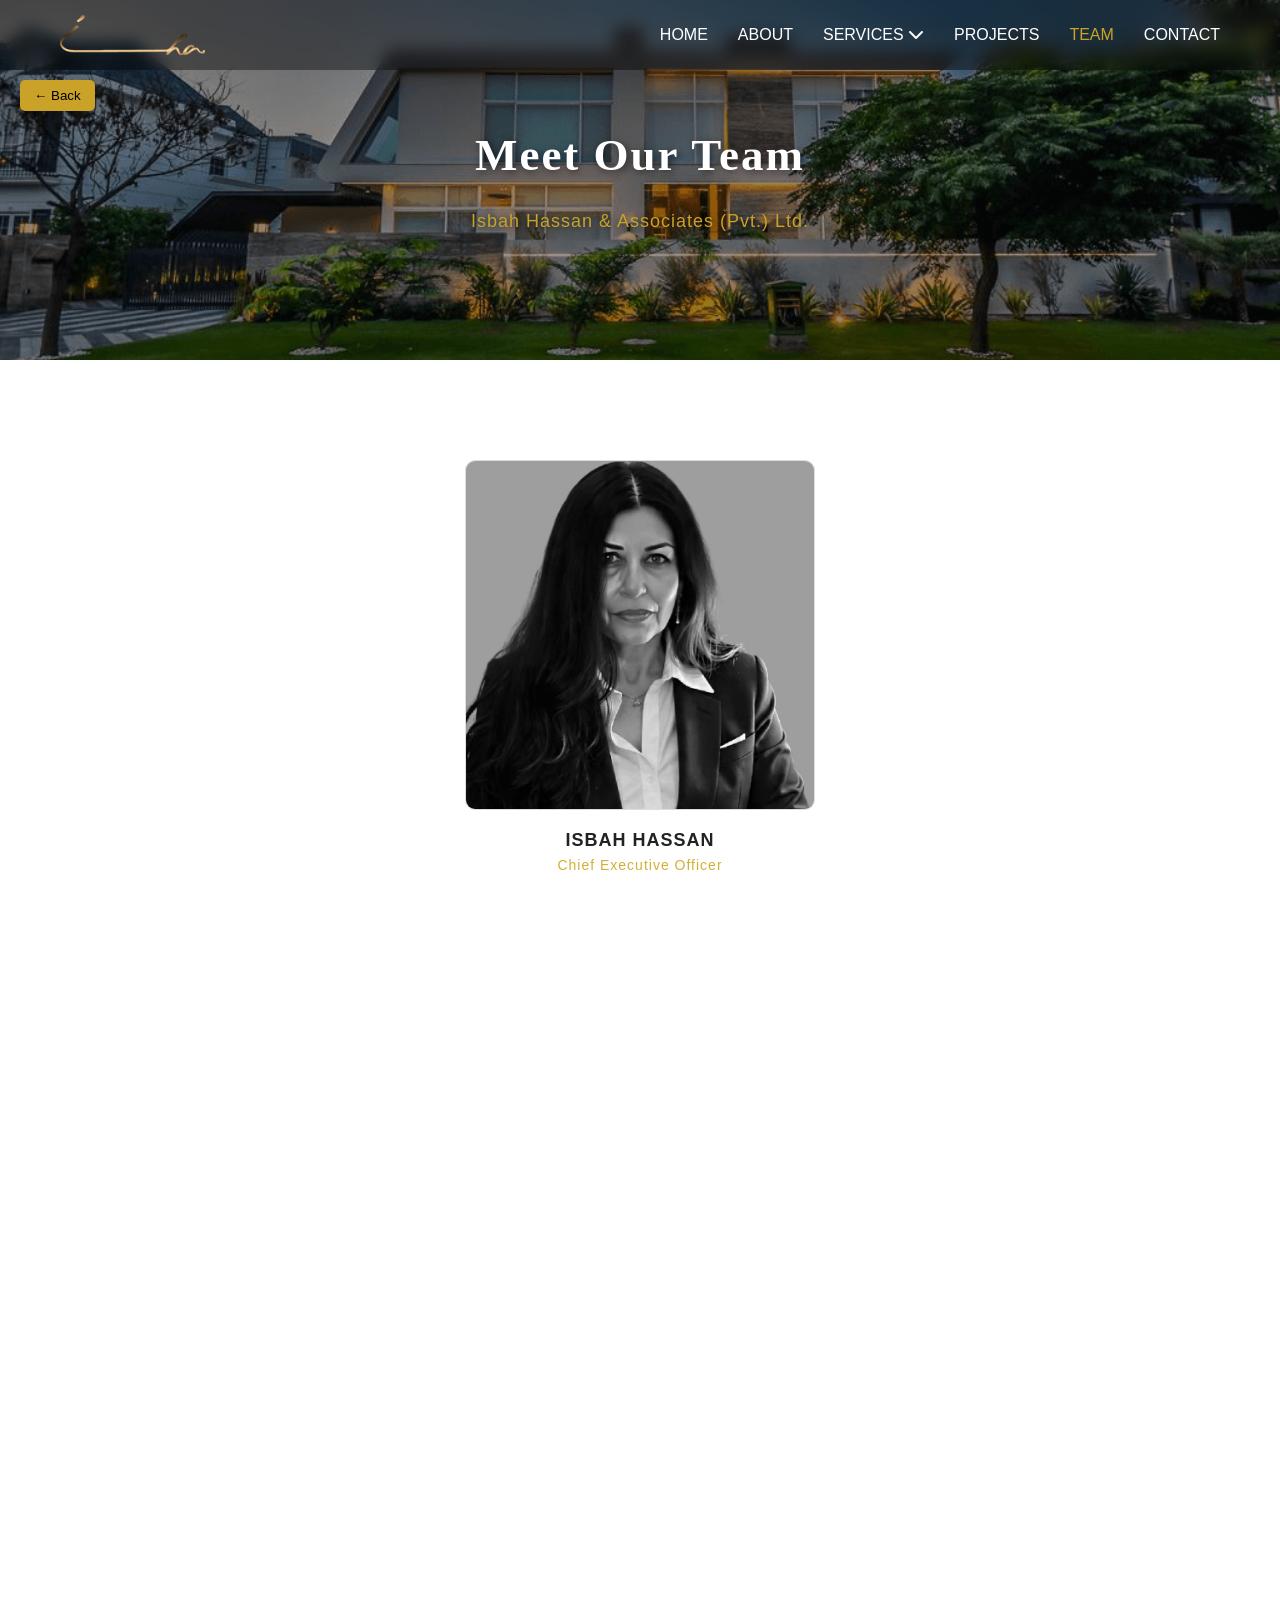
<file: html/team.html>
<!DOCTYPE html>
<html lang="en">
<head>
  <meta charset="UTF-8" />
  <meta name="viewport" content="width=device-width, initial-scale=1.0" />
  <title>Isbah Hassan & Associates</title>
  <link rel="stylesheet" href="..\css\team.css" />
  <link rel="stylesheet" href="https://cdnjs.cloudflare.com/ajax/libs/font-awesome/6.5.0/css/all.min.css">

</head>
<body>

  <!-- ===== NAVBAR ===== -->
  <header class="navbar">
    <div class="logo">
      <img src="..\images\logo.png" alt="Company Logo">
    </div>
<button onclick="goBack()" class="back-btn">← Back</button>
<script>function goBack(){
window.history.back();
}
</script>
    <nav>
      <ul class="nav-links">
        <li><a href="index.html" >HOME</a></li>
        <li><a href="about.html" >ABOUT</a></li>
       <li class="dropdown">
   <a href="#">SERVICES <i class="fa fa-chevron-down"></i></a>
<ul class="dropdown-menu">
  <li><a href="services.html#architecture">Architecture</a></li>
  <li><a href="services.html#interior">Interior Design</a></li>
  <li><a href="services.html#commercial">Commercial</a></li>
  <li><a href="services.html#residential">Residential</a></li>
</ul>
</li> 
 <li><a href="projects.html">PROJECTS</a></li>
        <li><a href="team.html" class="active">TEAM</a></li>
        <li><a href="contact.html">CONTACT</a></li>
      </ul>
    </nav>

    <div class="menu-toggle" id="menu-toggle">☰</div>
  </header>
<!-- ================= HERO SECTION ================= -->

<section class="project-hero">
    <div class="overlay">
        <h1>Meet Our Team</h1>
        <p>Isbah Hassan & Associates (Pvt.) Ltd.</p>
    </div>
</section>

<!-- ================= TEAM SECTION ================= -->
<section class="team-section">

    <!-- ===== CEO ===== -->
    <div class="team-row">
        <div class="team-card">
            <div class="team-img">
                <img src="..\images\ceo.png" alt="">
            </div>
            <h3>ISBAH HASSAN</h3>
            <p>Chief Executive Officer</p>
        </div>
    </div>

    <!-- ===== COO & HR ===== -->
    <div class="team-row">
        <div class="team-card">
            <div class="team-img">
                <img src="..\images\sobia.png" alt="">
            </div>
            <h3>Ms.SOBIA RAZZAK</h3>
            <p>Chief Operating Officer</p>
        </div>

        <div class="team-card">
            <div class="team-img">
                <img src="..\images\fiza.png" alt="">
            </div>
            <h3>Ms.FEZZA</h3>
            <p>HR Manager</p>
        </div>
    </div>
    <!-- ===== Senior Architects ===== -->
    <div class="team-row">
        <div class="team-card">
            <div class="team-img">
                <img src="..\images\asad.png" alt="">
            </div>
            <h3>Mr.SYED ASAD GILLANI</h3>
            <p>Senior Architect</p>
        </div>

        <div class="team-card">
            <div class="team-img">
                <img src="..\images\luqman.png" alt="">
            </div>
            <h3>Mr.LUQMAN ASLAM</h3>
            <p>Architect + Studio Manager</p>
        </div>
    </div>

    <!-- ===== Architects ===== -->
    <div class="team-row">
        <div class="team-card">
            <div class="team-img">
                <img src="..\images\haseeb.png" alt="">
            </div>
            <h3>Mr.HASEEB</h3>
            <p>Architect</p>
        </div>

        <div class="team-card">
            <div class="team-img">
                <img src="..\images\wlaleed.png" alt="">
            </div>
            <h3>Mr.WALEED ZAHID</h3>
            <p>Architect</p>
        </div>

        <div class="team-card">
            <div class="team-img">
                <img src="..\images\kizzar.png" alt="">
            </div>
            <h3>Mr.KHIZAR KHAN</h3>
            <p>Architect</p>
        </div>
    </div>
<!-- ===== Draftperson Department ===== -->
  <div class="team-row three-col">
     <div class="team-card">
         <div class="team-img">
            <img src="..\images\awais.png" alt="">
        </div> <h3>Mr.AWAIS</h3> 
        <p>Senior Draftperson</p>
     </div> <div class="team-card">
             <div class="team-img">
                <img src="..\images\MUJAHID.png" alt="">
            </div> <h3>Mr.M MUJAHID</h3>
             <p>Senior Draftperson</p>
         </div> <div class="team-card"> 
            <div class="team-img">
                <img src="..\images\waqas.png" alt="">
            </div> <h3>Mr.WAQAS</h3>
             <p>Junior Draftperson</p>
             </div>
             </div> 
             <!-- ===== Software Engineers ===== -->
               <div class="team-row two-col">
                 <div class="team-card"> <div class="team-img">
                    <img src="..\images\rabiya.png" alt="">
                </div> <h3>Ms.RABIYA EMAN</h3> 
                <p>Software Engineer</p> 
            </div> <div class="team-card"> 
                <div class="team-img">
                    <img src="..\images\imran_abbas.png" alt="">
                </div> <h3>Mr.IMRAN ABBAS</h3> <p>Software Engineer</p> 
            </div> </div> <!-- ===== Finance Department ===== --> 
            <div class="team-row two-col"> <div class="team-card">
                 <div class="team-img">
                    <img src="..\images\waqas-rasool.png" alt="">
                </div> <h3>Mr.WAQAS RASOOL</h3> <p>Head of finance manager</p> </div> <div class="team-card">
                     <div class="team-img">
                        <img src="..\images\nouman.png" alt="">
                    </div> 
                    <h3>Mr.NOUMAN</h3>
                     <p>#</p> 
                    </div> </div>
</section>

</body>
  <script src="../javascript/script.js"></script>
</html>
<!-- ===== FOOTER ===== -->
<footer class="footer">
  <div class="footer-container">

    <div class="footer-about">
      <h2>Isbah Hassan & Associates</h2>
      <p>We design inspiring architectural spaces that blend creativity, innovation, and timeless elegance.</p>
    </div>

    <div class="footer-links">
      <h3>Quick Links</h3>
      <ul class="nav-links">
        <li><a href="index.html" class="active">HOME</a></li>
        <li><a href="about.html" class="active">ABOUT</a></li>
        <li><a href="services.html" class="active">SERVICES</a></li>
        <li><a href="projects.html" class="active">PROJECTS</a></li>
        <li><a href="contact.html" class="active">CONTACT</a></li>
      </ul>
    </div>

    <div class="footer-social">
      <h3>Follow Us</h3>
      <div class="social-icons">
        <a href="https://www.facebook.com/isbahhassanassociates101ydha/" target="_blank" rel="noopener noreferrer" title="Visit our Facebook page"><i class="fab fa-facebook-f"></i></a>
        <a href="https://www.instagram.com/isbahhassanassociates/?hl=en" target="_blank" rel="noopener noreferrer" title="Visit our Instagram page"><i class="fab fa-instagram"></i></a>
        <a href="https://pk.linkedin.com/in/isbah-hassan-37a49126" target="_blank" rel="noopener noreferrer" title="Visit our LinkedIn page"><i class="fab fa-linkedin-in"></i></a>
        <a href="https://www.youtube.com/watch?v=GPt0l2ZT9ko" target="_blank" rel="noopener noreferrer" title="Visit our YouTube channel"><i class="fab fa-youtube"></i></a>
      </div>
    </div>
  </div>
  <div class="footer-bottom">
    <p>© 2026 Isbah Hassan & Associates | All Rights Reserved</p>
  </div>
</footer>
</file>
